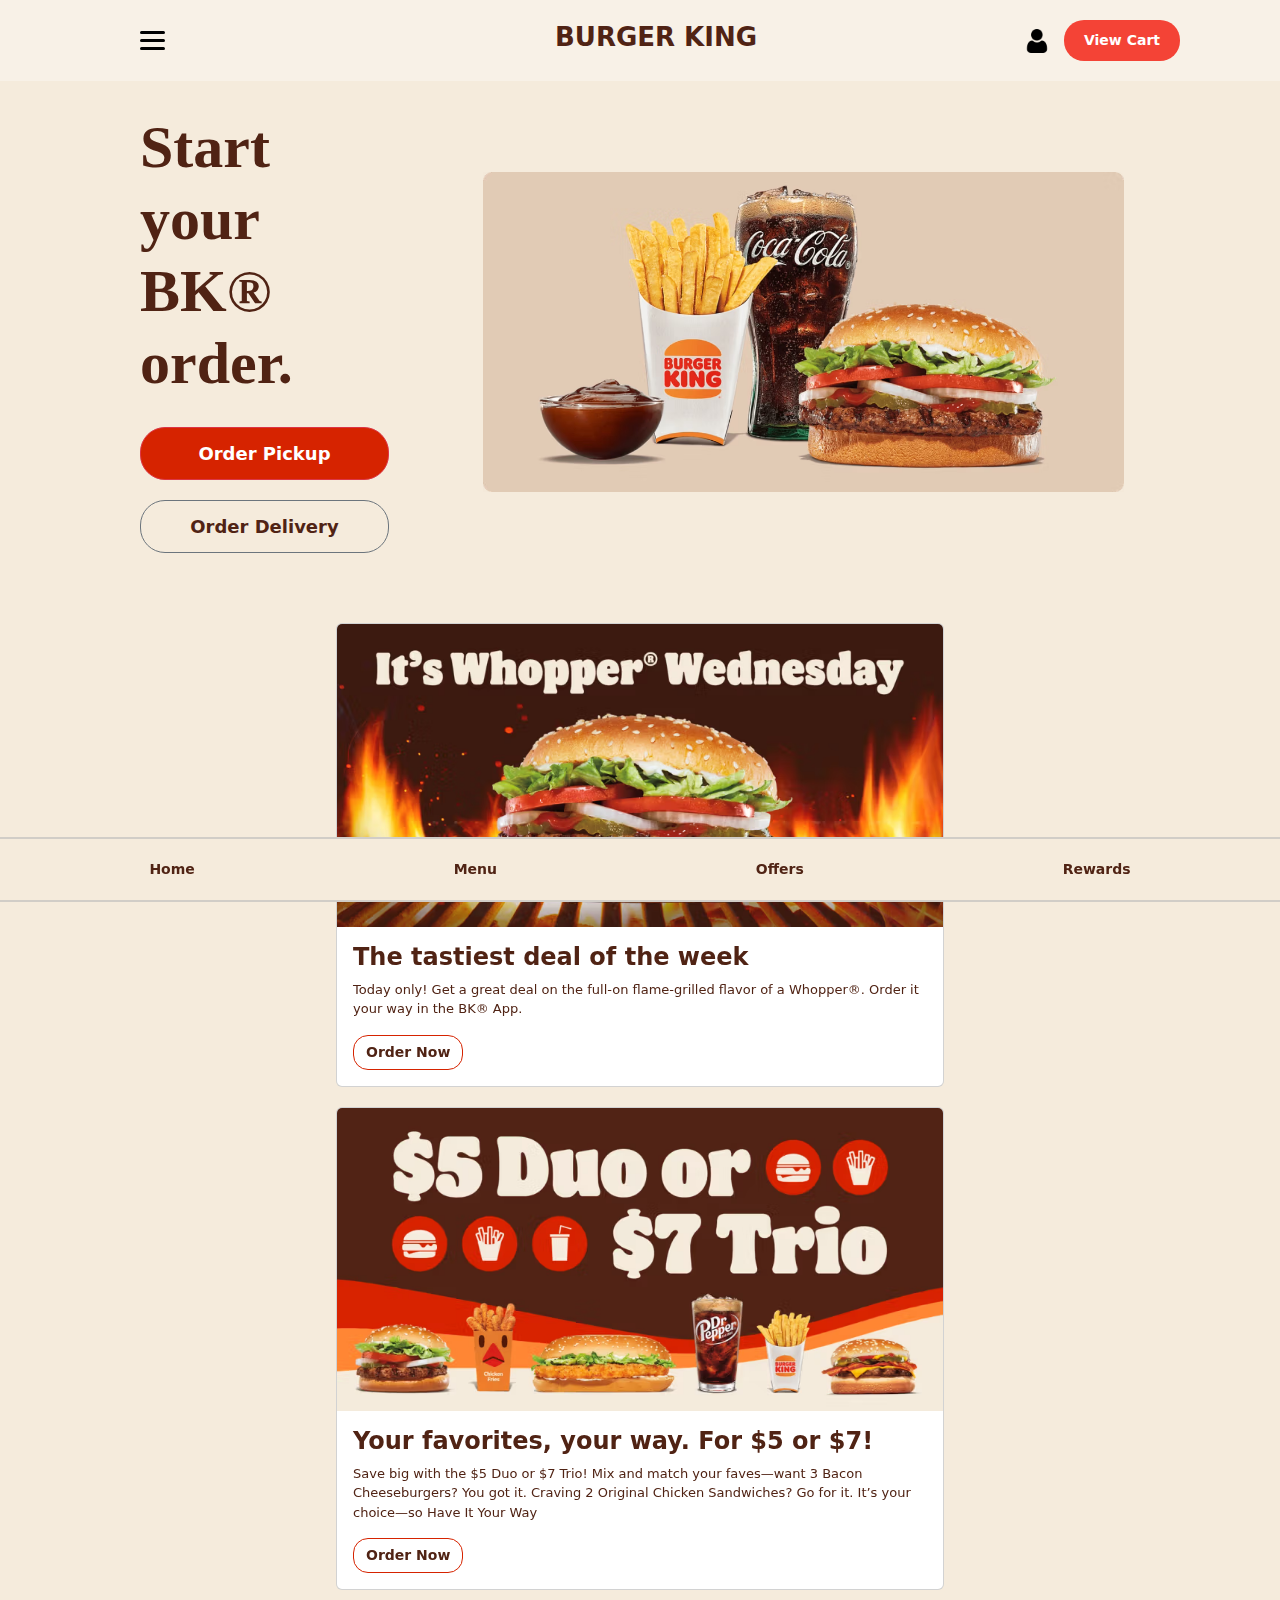
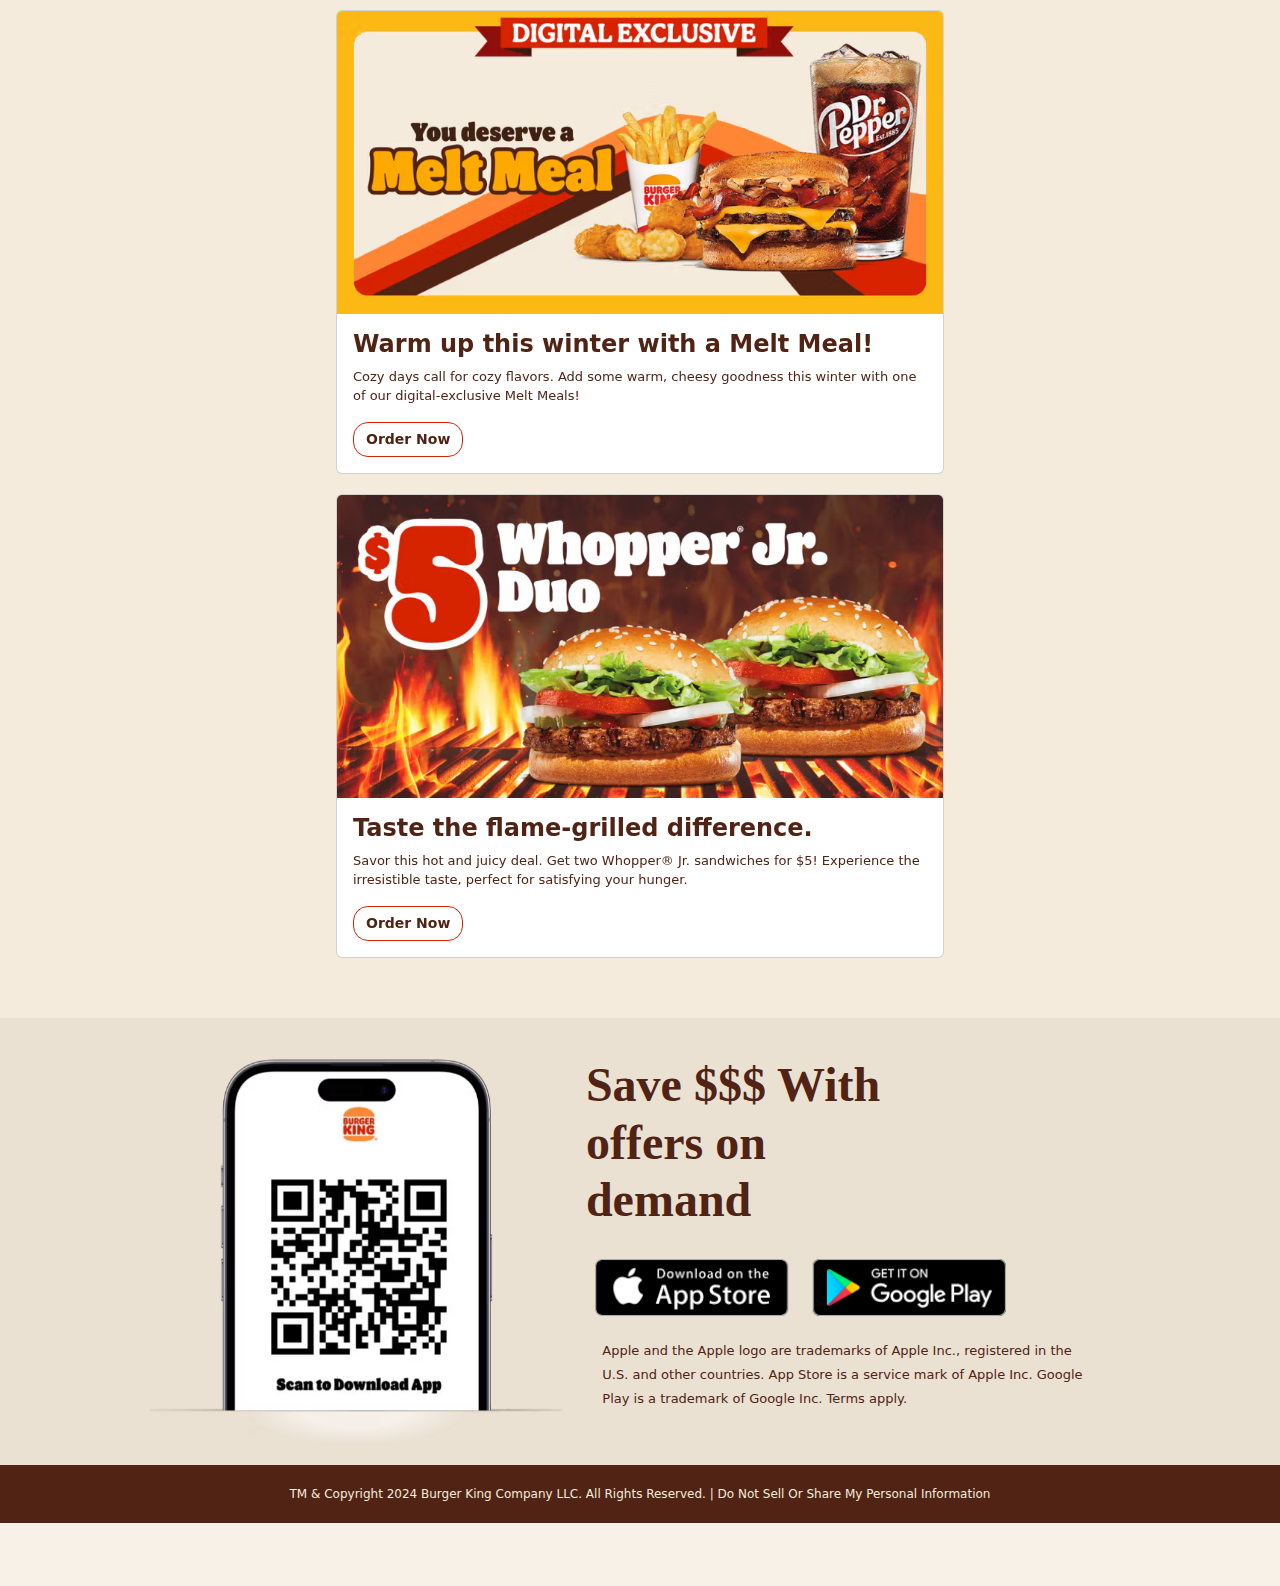
<file: index.html>
<!DOCTYPE html>
<html lang="en">
<head>
    <meta charset="UTF-8">
    <meta name="viewport" content="width=device-width, initial-scale=1.0">
    <title>Burger king</title>
</head>
<link rel="stylesheet" href="style.css">
<link href="https://cdn.jsdelivr.net/npm/bootstrap@5.3.3/dist/css/bootstrap.min.css" rel="stylesheet" integrity="sha384-QWTKZyjpPEjISv5WaRU9OFeRpok6YctnYmDr5pNlyT2bRjXh0JMhjY6hW+ALEwIH" crossorigin="anonymous">
<link rel="stylesheet" href="https://cdnjs.cloudflare.com/ajax/libs/font-awesome/6.7.2/css/all.min.css" integrity="sha512-Evv84Mr4kqVGRNSgIGL/F/aIDqQb7xQ2vcrdIwxfjThSH8CSR7PBEakCr51Ck+w+/U6swU2Im1vVX0SVk9ABhg==" crossorigin="anonymous" referrerpolicy="no-referrer" />
<link rel="stylesheet" href="https://cdnjs.cloudflare.com/ajax/libs/animate.css/4.1.1/animate.min.css" integrity="sha512-c42qTSw/wPZ3/5LBzD+Bw5f7bSF2oxou6wEb+I/lqeaKV5FDIfMvvRp772y4jcJLKuGUOpbJMdg/BTl50fJYAw==" crossorigin="anonymous" referrerpolicy="no-referrer" />
<body style="background-color: #F8F1E7;">
  
   <!-- Header Started  -->
 <header class="navbar" style="position: sticky; top: 0%;">
    <div class="hamburger" id="hamburger" style="margin-left: 80px;">
        <div class="line"></div>
        <div class="line"></div>
        <div class="line"></div>
      </div>
    <nav>
      <ul class="nav-links">
        <li><a href="#" style="color: #502314; margin-left: 90px;">BURGER KING</a></li>
        
      </ul>
    </nav>
    <div class="cta">
      <img src="./images/user.png" alt="" width="24px" height="24px"><button class="order-btn" style="margin-left: 15px;">View Cart</button>
    </div>
  </header>
  <!-- Header Ended  -->
  
  <!-- Main Started  -->
  
  <!-- Section 1 Started  -->
  <div class="section-one">
    <div>
        <h1 style="font-weight: bolder; margin-left: 40px;">
            Start your BK® order.
        </h1>
        <button type="button" class="btn btn-danger" style="margin-left: 40px;">Order Pickup</button>
        <button type="button" class="btn btn-secondary" style="color: #502314; margin-left: 40px;">Order Delivery</button>
    </div>
    <div>
        <img src="./images/burger.avif" class="hero-img" alt="Hero Image" width="92%">
    </div>
  </div>
  <!-- Section 1 Ended  -->
  
  <!-- Section 2 Started  -->
  <div class="section-two">
    <div class="card" style="width: 38rem;">
        <img src="./images/wednesday.avif" class="card-img-top" alt="Whopper">
        <div class="card-body">
            <h5 class="card-title">The tastiest deal of the week</h5>
            <p class="card-text">Today only! Get a great deal on the full-on flame-grilled flavor of a Whopper®. Order it your way in the BK® App.</p>
            <a href="#" class="btn btn-primary"style="color: #502314;">Order Now</a>
        </div>
    </div>
    <div class="card" style="width: 38rem;">
        <img src="./images/trio.avif" class="card-img-top" alt="Big Fish Bogo">
        <div class="card-body">
            <h5 class="card-title">Your favorites, your way. For $5 or $7!</h5>
            <p class="card-text">Save big with the $5 Duo or $7 Trio! Mix and match your faves—want 3 Bacon Cheeseburgers? You got it. Craving 2 Original Chicken Sandwiches? Go for it. It’s your choice—so Have It Your Way</p> 
            <a href="#" class="btn btn-primary"style="color: #502314;">Order Now</a>
        </div>
    </div>
    <div class="card" style="width: 38rem;">
        <img src="./images/deserve.avif" class="card-img-top" alt="Whopper">
        <div class="card-body">
            <h5 class="card-title">Warm up this winter with a Melt Meal!</h5>
            <p class="card-text">Cozy days call for cozy flavors. Add some warm, cheesy goodness this winter with one of our digital-exclusive Melt Meals! </p>
            <a href="#" class="btn btn-primary" style="color: #502314;">Order Now</a>
        </div>
    </div>
    <div class="card" style="width: 38rem;">
        <img src="./images/duo.avif" class="card-img-top" alt="Big Fish Bogo">
        <div class="card-body">
            <h5 class="card-title">Taste the flame-grilled difference.</h5>
            <p class="card-text">Savor this hot and juicy deal. Get two Whopper® Jr. sandwiches for $5! Experience the irresistible taste, perfect for satisfying your hunger.</p>
            <a href="#" class="btn btn-primary"style="color: #502314;">Order Now</a>
        </div>
    </div>
  </div>
  <!-- Section 2 Ended  -->
  
  <!-- Section 3 Started  -->
  <div class="section-three">
    <div>
        <img src="./images/phone.avif" class="qr" alt="Scan QR Code to Download" width="100%">
    </div>
    <div>
        <h2 style="font-weight: bolder; margin-right: 190px;color: #502314;">
            Save $$$
            With offers on demand
        </h2>
        <img style="margin-right: 90px;" src="./images/download.PNG" class="download" alt="Download" width="50%">
        <p>
            Apple and the Apple logo are trademarks of Apple Inc., registered in the U.S. and other countries. App
            Store is a service mark of Apple Inc. Google Play is a trademark of Google Inc. Terms apply.
        </p>
    </div>
  </div>
  <!-- Section 3 Ended  -->
  
  <!-- Section 4 Started  -->
  <div class="section-four">
    <p>
        TM & Copyright 2024 Burger King Company LLC. All Rights Reserved.
        |
        Do Not Sell Or Share My Personal Information
    </p>
  </div>
  <!-- Section 4 Ended  -->
  
  <!-- Section 5 Started  -->
  <div class="section-five">
    <div>
        <ul>
            <li>Home</li>
            <li>Menu</li>
            <li>Offers</li>
            <li>Rewards</li>
        </ul>
    </div>
  </div>
  <!-- Section 5 Ended  -->
    
        

      
</body>
<script src="https://cdn.jsdelivr.net/npm/@popperjs/core@2.9.2/dist/umd/popper.min.js" integrity="sha384-IQsoLXl5PILFhosVNubq5LC7Qb9DXgDA9i+tQ8Zj3iwWAwPtgFTxbJ8NT4GN1R8p" crossorigin="anonymous"></script>
<script src="https://cdn.jsdelivr.net/npm/bootstrap@5.0.2/dist/js/bootstrap.min.js" integrity="sha384-cVKIPhGWiC2Al4u+LWgxfKTRIcfu0JTxR+EQDz/bgldoEyl4H0zUF0QKbrJ0EcQF" crossorigin="anonymous"></script>
</html>
</file>
<file: style.css>
*{
  padding: 0;
  margin: 0;
  box-sizing: border-box;
}

.hamburger {
display: flex;
flex-direction: column;
gap: 5px;
cursor: pointer;
}

.line {
width: 25px;
height: 3px;
background-color: #000;
border-radius: 5px;
margin-left: 60px;
}
body {
font-family: Arial, sans-serif;
background-color: #F8F1E7;
}

.navbar {
display: flex;
justify-content: space-between;
align-items: center;
background-color: #F8F1E7; /* Red background */
padding: 15px 30px;
position: sticky;
top: 0%;
}

.navbar .logo img {
width: 150px;
}

.navbar nav {
flex-grow: 1;
text-align: center;
}

.nav-links {
display: flex;
justify-content: center;
list-style-type: none;
}

.nav-links li {
margin: 0 20px;
padding-top: 10px;
}

.nav-links li a {
color: #000;
font-weight: bold;
text-decoration: none;
font-size: 26px;
text-transform: uppercase;
}

.nav-links li a:hover {
color: #ffcc00;
}

.cta .order-btn {
background-color: #f44336; /* Yellow button */
border: none;
padding: 10px 20px;
font-size: 14px;
font-weight: bolder;
color: white;
border-radius: 20px;
margin-right: 100px;
cursor: pointer;
}

.cta .order-btn:hover {
background-color: #e5a900;
}

@media (max-width: 768px) {
.navbar {
  flex-direction: column;
  align-items: flex-start;
}

.nav-links {
  flex-direction: column;
  width: 100%;
  align-items: center;
}

.nav-links li {
  margin: 10px 0;
}

.cta {
  margin-top: 20px;
  width: 100%;
  text-align: center;
}
}

/* Header Ended  */

/* Main Started  */

/* Section 1 Started  */
.section-one {
background-color: #f5ebdc;
display: flex;
justify-content: center;
align-items: center;
padding: 30px 100px;
margin-bottom: 0px;

}
.section-one div:first-child {
display: flex;
flex-direction: column;
gap: 20px;
font-weight: bold;
}
.section-one h1 {
color: #502314;
font-family: "Flame Bold";
font-weight: bold;
font-size: 60px;
width: 68%;
}
.section-one .btn {
font-size: 18px;
font-weight: bold;
padding: 12px 10px;
border-radius: 25px;
width: 65%;
}
.section-one .btn-danger {
background-color: #d62300;
color: #ffffff;
}
.section-one .btn-danger:hover {
background-color: #8d1d06;
}
.section-one .btn-secondary {
background-color: transparent;
color: #d62300;
}
.section-one .btn-secondary:hover {
background-color: #d624003e;
}
@media only screen and (max-width: 600px) {
.section-one {
  flex-direction: column;
  padding: 30px 100px;
}
.section-one div:first-child {
  flex-direction: column;
  gap: 20px;
}
.section-one h1 {
  font-size: 36px;
  text-align: center;
  width: 100vw;
}
.section-one .hero-img {
  position: relative;
  bottom: 120px;
  width: 100vw;
}
.section-one .btn {
  font-size: 16px;
  padding: 12px 10px;
  width: 90%;
  text-align: center;
  position: relative;
  left: 20px;
  top: 280px;
}
}
/* Section 1 Ended  */

/* Section 2 Started  */
.section-two {
background-color: #f5ebdc;
display: flex;
flex-wrap: wrap;
padding: 100px;
padding-top: 40px;
padding-bottom: 60px;
justify-content: center;
align-items: center;
gap: 20px;
;

}
.section-two h5 {
color: #502314;
font-size: 24px;
font-weight: bold;
}
.section-two p {
color: #502314;
font-size: 13px;
font-weight: 400;
}
.section-two .btn {
background-color: transparent;
color: #d62300;
border: 1px solid #d62300;
border-radius: 15px;
font-size: 14px;
font-weight: 600;
}
.section-two .btn:hover {
background-color: #d624003e;
}
@media only screen and (max-width: 600px) {
.section-two {
  width: 100%;
  padding: 0px;
  padding-top: 50px;
  padding-bottom: 50px;
  gap: 15px;
}
.section-two .card {
  width: 100%;
  margin: 10px 20px;
  border-radius: 20px;
}
}
/* Section 2 Ended  */

/* Section 3 Started  */
.section-three {
background-color: #ebe1d3;
display: flex;
justify-content: center;
align-items: center;
padding: 20px;
}
.section-three div:nth-child(2) {
display: flex;
flex-direction: column;
justify-content: center;
align-items: center;
gap: 20px;
}
.section-three .qr {
position: relative;
left: 130px;
}
.section-three .download {
cursor: pointer;
}
.section-three h2 {
font-family: "Flame Bold";
font-size: 48px;
font-weight: bold;
color: #502314;
width: 40%;
}
.section-three p {
font-size: 13px;
line-height: 24px;
font-weight: 500;
color: #502314;
width: 59%;
}
@media only screen and (max-width: 600px) {
.section-three {
  padding: 20px;
}
.section-three div:nth-child(2) {
  flex-direction: column;
  gap: 20px;
}
.section-three .qr {
  width: 100%;
  position: relative;
  bottom: 93px;
  left: 40px;
}
.section-three .download {
  width: 100%;
  position: relative;
  right: 70px;
  top: 6px;
}
.section-three h2 {
  position: relative;
  left: 0px;
  font-size: 28px;
  width: 70%;
}
.section-three p {
  font-size: 13px;
  line-height: 22px;
  font-weight: 600;
  width: 100%;
  position: relative;
  right: 70px;
  text-align: center;
}
}
/* Section 3 Ended  */

/* Section 4 Started  */
.section-four {
background-color: #502314;
color: #f5ebdc;
}
.section-four p {
font-size: 12px;
text-align: center;
margin: 0;
padding: 20px;
}
/* Section 4 Ended  */

/* Section 5 Started  */
.section-five {
position: sticky;
bottom: 0px;
box-shadow: 0px 2px #d1cdc7;
background-color: #f5ebdc;
border-top: 2px solid #d1cdc7;
}
.section-five ul {
color: #502314;
font-size: 14px;
font-weight: bold;
margin: 0;
list-style-type: none;
display: flex;
justify-content: space-around;
align-items: center;
padding: 20px;
cursor: pointer;
}
/* Section 5 Ended  */
</file>
